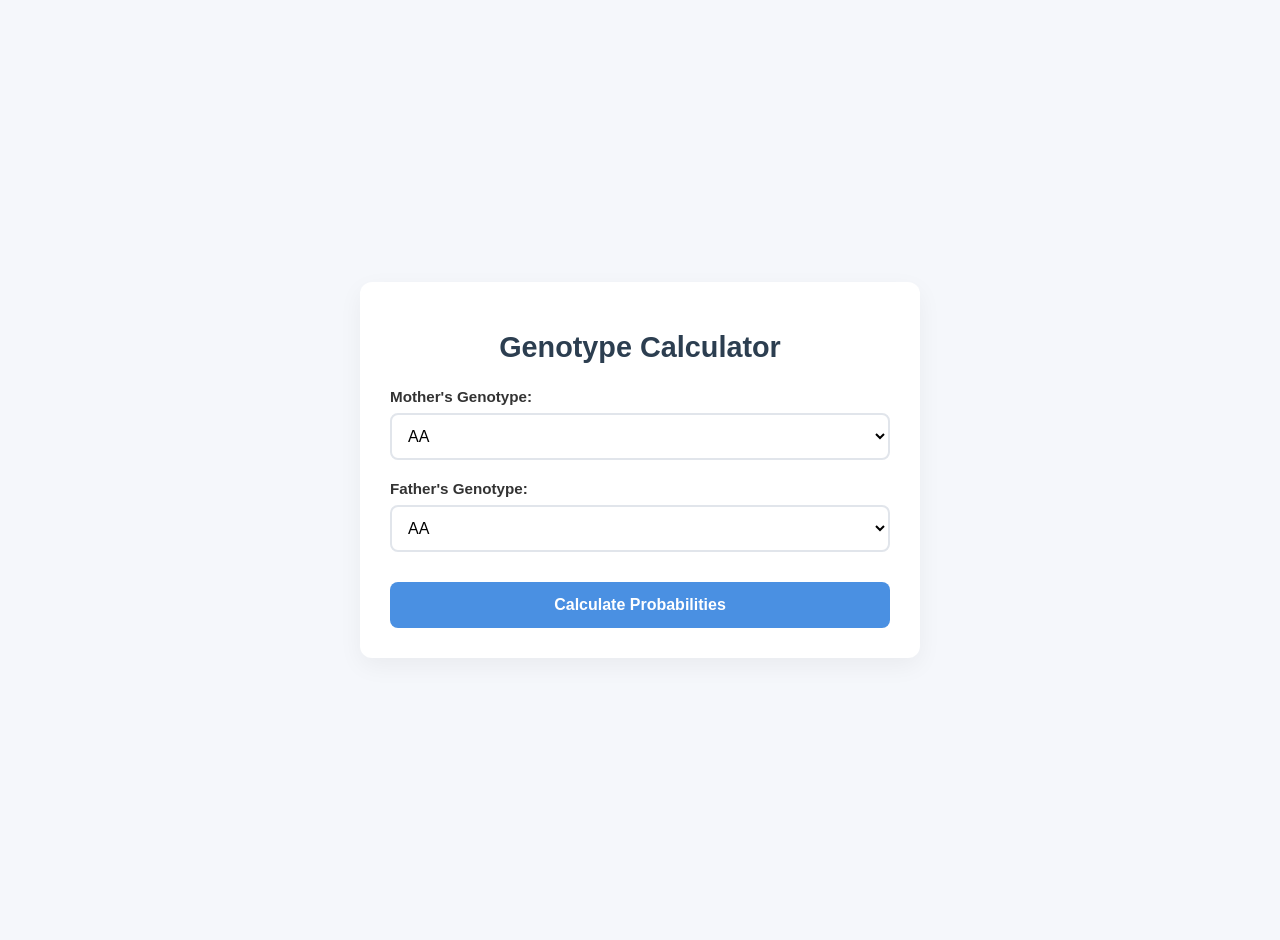
<file: assignment/Chigoziem-Otiti/genotype-cal/index.html>
<!DOCTYPE html>
<html lang="en">

<head>
    <meta charset="UTF-8">
    <meta name="viewport" content="width=device-width, initial-scale=1.0">
    <title>Genotype Calculator</title>
    <!-- Link to external CSS -->
    <link rel="stylesheet" href="style.css">
</head>

<body>

    <div class="container">
        <h1>Genotype Calculator</h1>

        <div class="input-group">
            <label for="mother">Mother's Genotype:</label>
            <select id="mother">
                <option value="AA">AA</option>
                <option value="AS">AS</option>
                <option value="AC">AC</option>
                <option value="SS">SS</option>
                <option value="SC">SC</option>
                <option value="CC">CC</option>
            </select>
        </div>

        <div class="input-group">
            <label for="father">Father's Genotype:</label>
            <select id="father">
                <option value="AA">AA</option>
                <option value="AS">AS</option>
                <option value="AC">AC</option>
                <option value="SS">SS</option>
                <option value="SC">SC</option>
                <option value="CC">CC</option>
            </select>
        </div>

        <button id="calculateBtn">Calculate Probabilities</button>

        <div class="results-box" id="resultsBox">
            <h2>Offspring Outcome Probabilities:</h2>
            <div id="resultsList"></div>
        </div>
    </div>

    <!-- Link to external JavaScript -->
    <script src="script.js"></script>
</body>

</html>
</file>
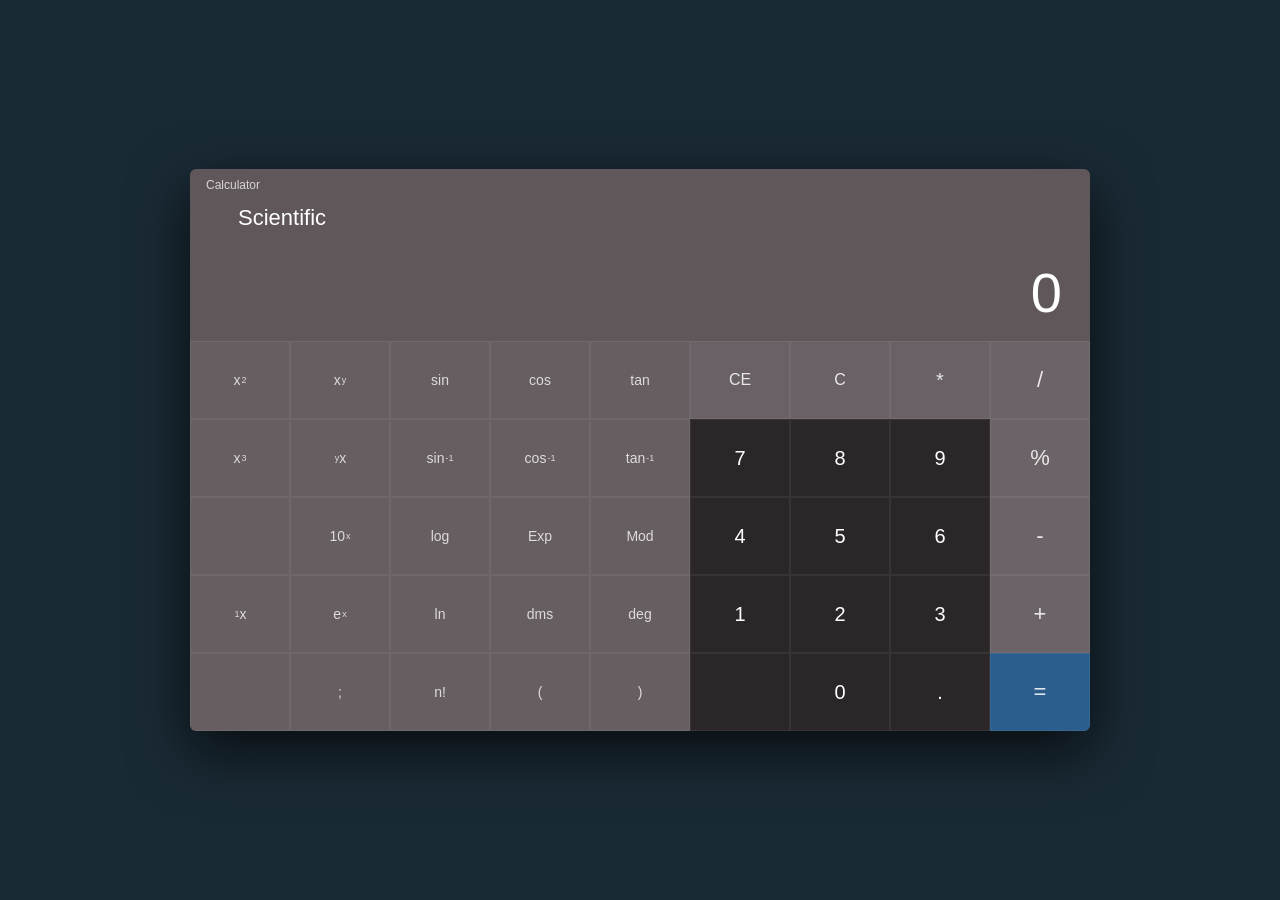
<file: assignment/mercy/calculator_ui/index.html>
<!DOCTYPE html>
<html lang="en">

<head>
  <meta charset="UTF-8" />
  <meta name="viewport" content="width=device-width, initial-scale=1.0" />
  <title>Calculator</title>
  <link rel="stylesheet" href="css/style.css" />
</head>

<body>

  <div class="calculator">


    <div class="title-bar">
      <span class="app-title">Calculator</span>
    </div>


    <div class="header">
      <span class="menu-icon"></span>
      <span class="mode-title">Scientific</span>
    </div>


    <div class="display">
      <span class="display-number">0</span>
    </div>



    <div class="btn-row">
      <button class="btn sci">x<sup>2</sup></button>
      <button class="btn sci">x<sup>y</sup></button>
      <button class="btn sci">sin</button>
      <button class="btn sci">cos</button>
      <button class="btn sci">tan</button>
      <button class="btn op">CE</button>
      <button class="btn op">C</button>
      <button class="btn op del">*</button>
      <button class="btn op oper">/</button>
    </div>


    <div class="btn-row">
      <button class="btn sci">x<sup>3</sup></button>
      <button class="btn sci"><sup>y</sup>x</button>
      <button class="btn sci">sin<sup>-1</sup></button>
      <button class="btn sci">cos<sup>-1</sup></button>
      <button class="btn sci">tan<sup>-1</sup></button>
      <button class="btn num">7</button>
      <button class="btn num">8</button>
      <button class="btn num">9</button>
      <button class="btn op oper">%</button>
    </div>


    <div class="btn-row">
      <button class="btn sci"></button>
      <button class="btn sci">10<sup>x</sup></button>
      <button class="btn sci">log</button>
      <button class="btn sci">Exp</button>
      <button class="btn sci">Mod</button>
      <button class="btn num">4</button>
      <button class="btn num">5</button>
      <button class="btn num">6</button>
      <button class="btn op oper">-</button>
    </div>


    <div class="btn-row">
      <button class="btn sci"><sup>1</sup>x</button>
      <button class="btn sci">e<sup>x</sup></button>
      <button class="btn sci">ln</button>
      <button class="btn sci">dms</button>
      <button class="btn sci">deg</button>
      <button class="btn num">1</button>
      <button class="btn num">2</button>
      <button class="btn num">3</button>
      <button class="btn op oper">+</button>
    </div>


    <div class="btn-row">
      <button class="btn sci"></button>
      <button class="btn sci">;</button>
      <button class="btn sci">n!</button>
      <button class="btn sci">(</button>
      <button class="btn sci">)</button>
      <button class="btn num"></button>
      <button class="btn num">0</button>
      <button class="btn num">.</button>
      <button class="btn op equals">=</button>
    </div>

  </div>


  </div>


</body>

</html>
</file>
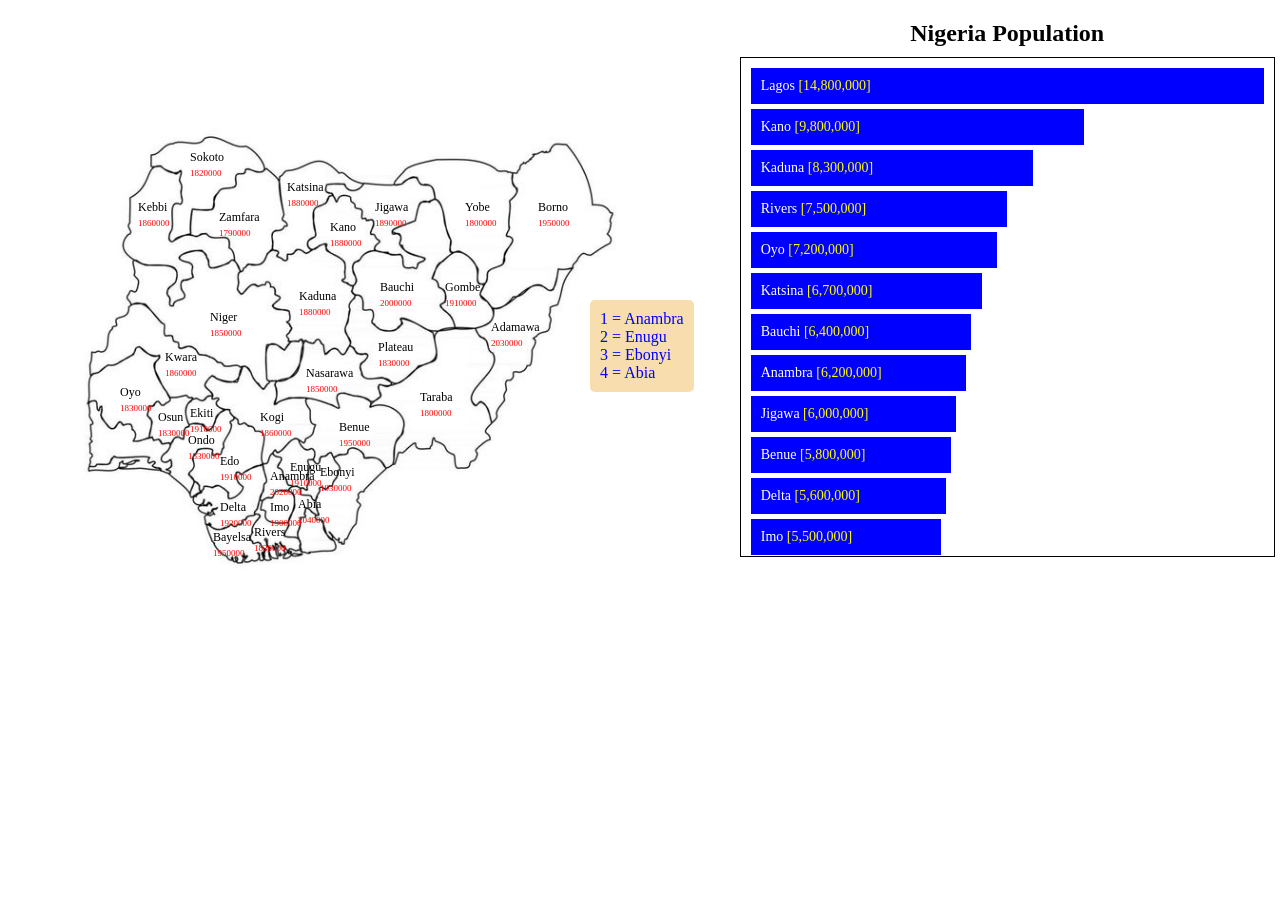
<file: assignment/Treasure-Audu/StateTour2/index.html>
<!DOCTYPE html>
<html lang="en">

<head>
    <meta charset="UTF-8">
    <meta name="viewport" content="width=device-width, initial-scale=1.0">
    <title>Document</title>
    <link rel="stylesheet" href="./css/style.css">
</head>

<body>
    <div id="container">
        <div id="map" class="inline">


            <div id="xtra-info">
                1 = Anambra <br>
                2 = Enugu <br>
                3 = Ebonyi <br>
                4 = Abia
            </div>
        </div>

        <div id="charts" class="inline">
            <H1 style="text-align: center; margin-bottom: 10px;">Nigeria Population</H1>
            <div id="box">

                <div class=" bar" style="width: 100%;">Lagos <span>[14,800,000]</span></div>
                <div class=" bar" style="width: 65%;">Kano <span>[9,800,000]</span></div>
                <div class=" bar" style="width: 55%;">Kaduna <span>[8,300,000]</span></div>
                <div class=" bar" style="width: 50%;">Rivers <span>[7,500,000]</span></div>
                <div class=" bar" style="width: 48%;">Oyo <span>[7,200,000]</span></div>
                <div class=" bar" style="width: 45%;">Katsina <span>[6,700,000]</span></div>
                <div class=" bar" style="width: 43%;">Bauchi <span>[6,400,000]</span></div>
                <div class=" bar" style="width: 42%;">Anambra <span>[6,200,000]</span></div>
                <div class=" bar" style="width: 40%;">Jigawa <span>[6,000,000]</span></div>
                <div class=" bar" style="width: 39%;">Benue <span>[5,800,000]</span></div>
                <div class=" bar" style="width: 38%;">Delta <span>[5,600,000]</span></div>
                <div class=" bar" style="width: 37%;">Imo <span>[5,500,000]</span></div>
                <div class=" bar" style="width: 36%;">Borno <span>[5,400,000]</span></div>
                <div class=" bar" style="width: 35%;">Niger <span>[5,200,000]</span></div>
                <div class=" bar" style="width: 34%;">Sokoto <span>[5,000,000]</span></div>
                <div class=" bar" style="width: 33%;">Edo <span>[4,900,000]</span></div>
                <div class=" bar" style="width: 32%;">Akwa Ibom <span>[4,800,000]</span></div>
                <div class=" bar" style="width: 31%; position: sticky; top: 0;">Osun <span>[4,600,000]</span></div>
                <div class=" bar" style="width: 30%; position: sticky; top: 0;">Ondo <span>[4,500,000]</span></div>
                <div class=" bar" style="width: 29%;">Plateau <span>[4,300,000]</span></div>
                <div class=" bar" style="width: 28%;">Cross River <span>[4,200,000]</span></div>
                <div class=" bar" style="width: 27%;">Kogi <span>[4,000,000]</span></div>
                <div class=" bar" style="width: 26%;">Adamawa <span>[3,900,000]</span></div>
                <div class=" bar" style="width: 25%;">Taraba <span>[3,700,000]</span></div>
                <div class=" bar" style="width: 24%;">Ebonyi <span>[3,600,000]</span></div>
                <div class=" bar" style="width: 23%;">Ekiti <span>[3,400,000]</span></div>
                <div class=" bar" style="width: 22%;">Nasarawa <span>[3,300,000]</span></div>
                <div class=" bar" style="width: 21%;">Gombe <span>[3,100,000]</span></div>
                <div class=" bar" style="width: 20%;">Kebbi <span>[3,000,000]</span></div>
                <div class=" bar" style="width: 19%;">Zamfara <span>[2,800,000]</span></div>
                <div class=" bar" style="width: 18%;">Abia <span>[2,700,000]</span></div>
                <div class=" bar" style="width: 17%;">Enugu <span>[2,500,000]</span></div>
                <div class=" bar" style="width: 16%;">Yobe <span>[2,400,000]</span></div>
                <div class=" bar" style="width: 15%;">Kwara <span>[2,200,000]</span></div>
                <div class=" bar" style="width: 14%;">FCT <span>[2,100,000]</span></div>
                <div class=" bar" style="width: 13%;">Bayelsa <span>[2,000,000]</span></div>

            </div>
        </div>

    </div>
    <script type="module" src="./script.js"></script>
</body>

</html>
</file>
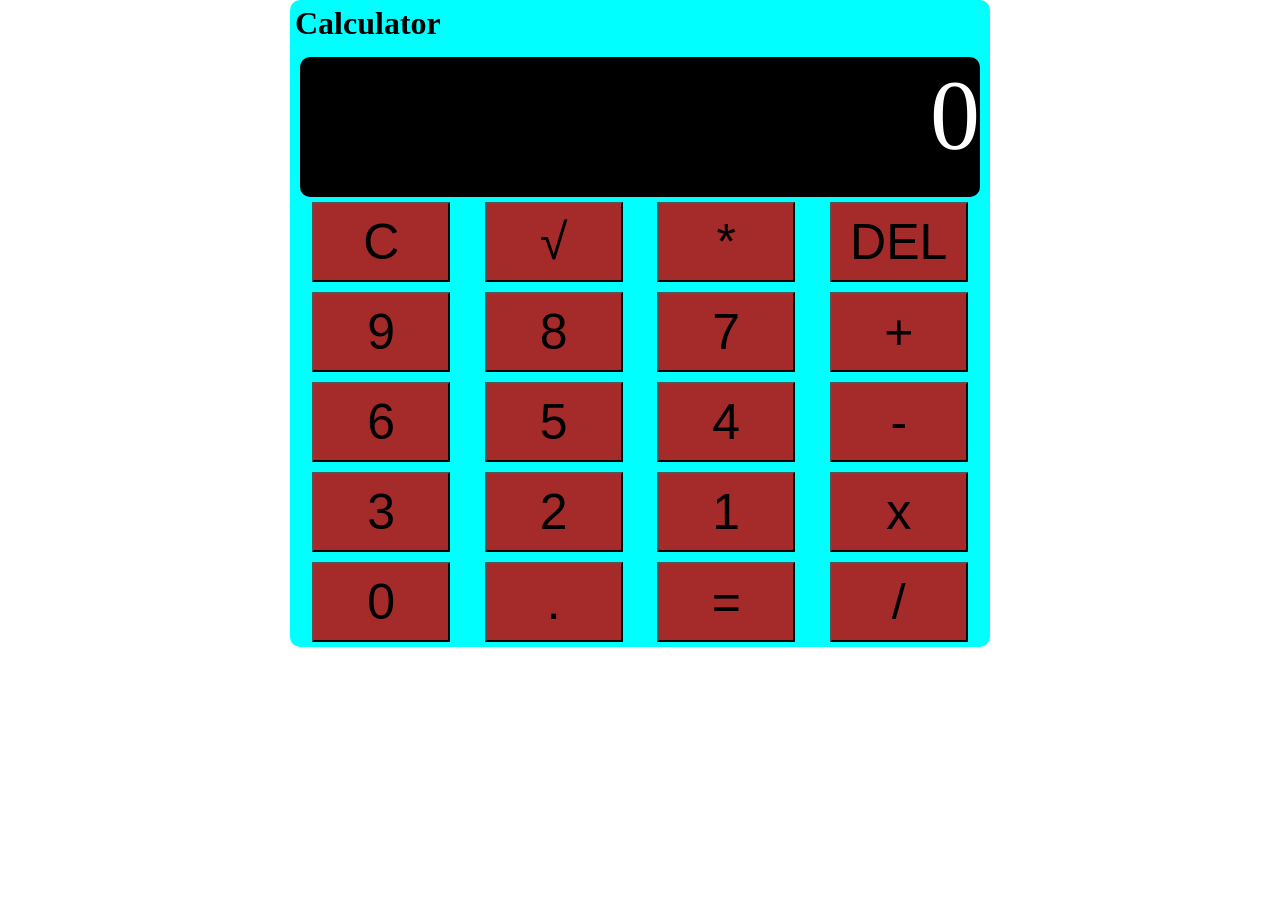
<file: assignment/Uwaje Onyeka/Calculator/index.html>
<!DOCTYPE html>
<html lang="en">

<head>
    <meta charset="UTF-8">
    <meta name="viewport" content="width=device-width, initial-scale=1.0">
    <title>Calculator</title>
    <link rel="stylesheet" href="style.css">
</head>

<body>
    <div class="container">
        <div class="calculator">
            <h1>Calculator</h1>
            <div class="fline">
                <div id="result">
                    <p>0</p>
                </div>
            </div>
            <div class="s-line">
                <div class="lines">
                    <button class="box">C</button>
                    <button class="box">√</button>
                    <button class="box">*</button>
                    <button class="box">DEL</button>
                </div>
                <div class="lines">
                    <button class="box">9</button>
                    <button class="box">8</button>
                    <button class="box">7</button>
                    <button class="box">+</button>
                </div>
                <div class="lines">
                    <button class="box">6</button>
                    <button class="box">5</button>
                    <button class="box">4</button>
                    <button class="box">-</button>
                </div>
                <div class="lines">
                    <button class="box">3</button>
                    <button class="box">2</button>
                    <button class="box">1</button>
                    <button class="box">x</button>
                </div>
                <div class="lines">
                    <button class="box">0</button>
                    <button class="box">.</button>
                    <button class="box">=</button>
                    <button class="box">/</button>
                </div>
            </div>
        </div>
    </div>
</body>

</html>
</file>
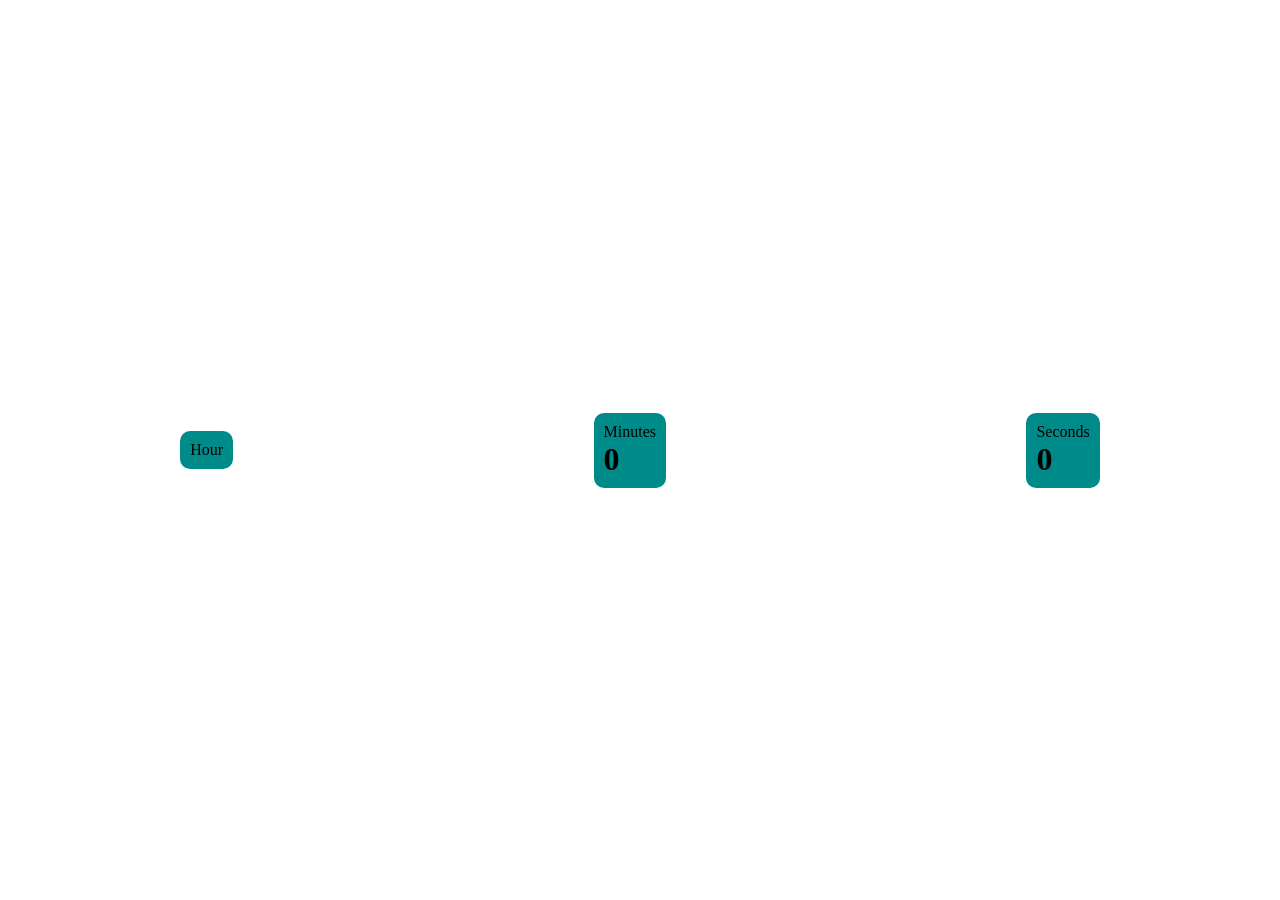
<file: assignment/Uwaje Onyeka/countdown/index.html>
<!DOCTYPE html>
<html lang="en">

<head>
    <meta charset="UTF-8">
    <meta name="viewport" content="width=device-width, initial-scale=1.0">
    <title>countdown</title>
    <link rel="stylesheet" href="style.css">
</head>

<body>
    <div class="container">
        <div class="box">
            <p>Hour</p>
            <h1 id="hour"></h1>
        </div>
        <div class="box">
            <p>Minutes</p>
            <h1 id="minutes">0</h1>
        </div>
        <div class="box">
            <p>Seconds</p>
            <h1 id="seconds">0</h1>
        </div>
    </div>

    <script>
        const timeTag = document.getElementById("seconds")
        const timeMinute = document.getElementById("minutes")
        const timeHour = document.getElementById("hour")
        let secondsTime = 0;
        let secondMinute = 0;
        let secondHour = 0
        function changeSecondsTime() {
            if (secondsTime >= 59) {
                secondsTime = 0;
                secondMinute++
            }
            else {
                secondsTime++;
            }
            if (secondMinute >= 59) {
                secondMinute = 0;
                secondHour++
            }
            if (secondHour >= 23) {
                secondHour = 0
            }

            timeTag.textContent = secondsTime;
            timeMinute.textContent = secondMinute;
            timeHour.textContent = secondHour
        }

        setInterval(changeSecondsTime, 1000)
    </script>
</body>

</html>
</file>
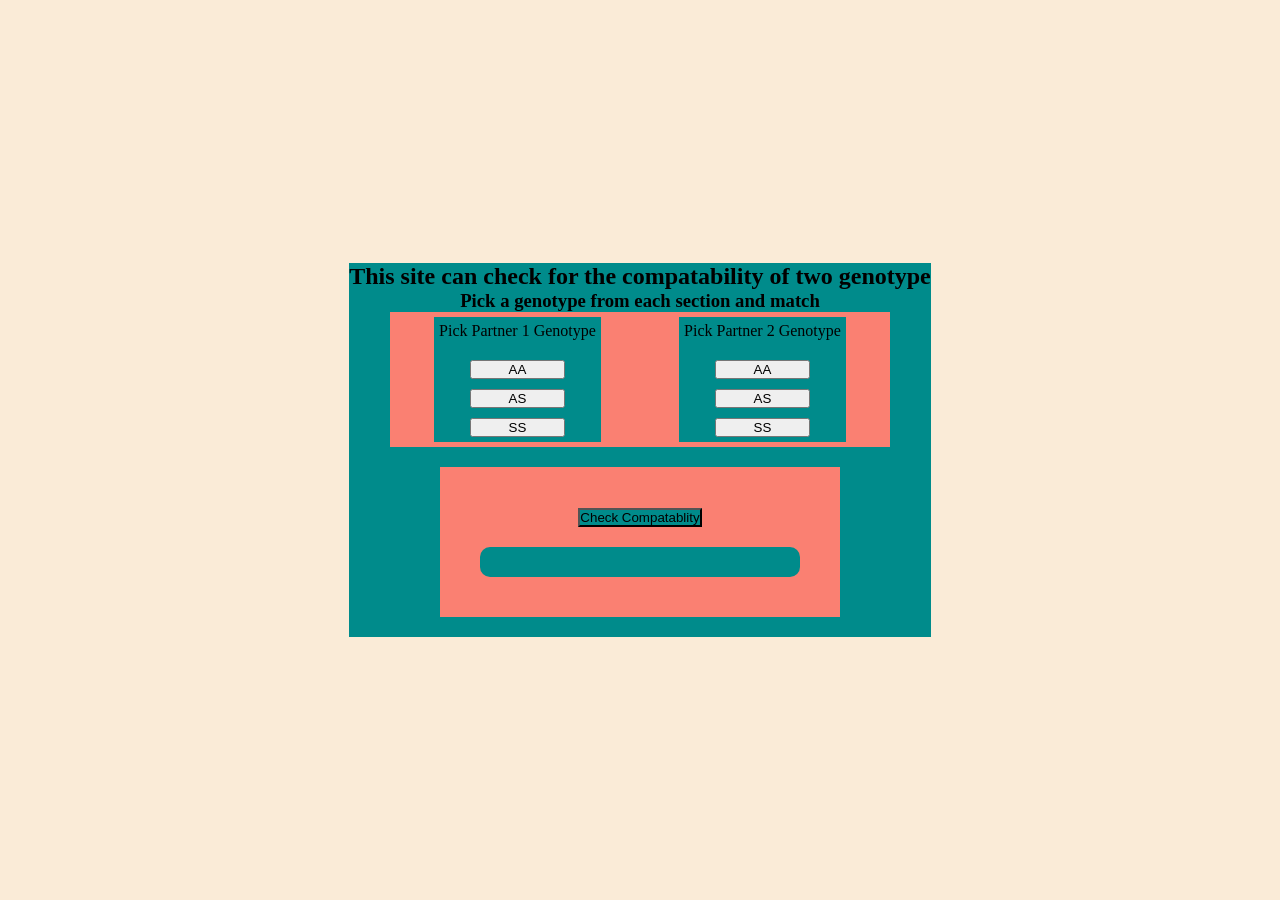
<file: assignment/Uwaje Onyeka/Genotype/index.html>
<!DOCTYPE html>
<html lang="en">

<head>
    <meta charset="UTF-8">
    <meta name="viewport" content="width=device-width, initial-scale=1.0">
    <title>Genotype Detector</title>
    <link rel="stylesheet" href="./style.css">
</head>

<body>
    <div class="container">
        <div class="calculator">
            <h2>This site can check for the compatability of two genotype</h2>
            <h3>Pick a genotype from each section and match</h3>
            <div class="calc">
                <div class="box">
                    <p>Pick Partner 1 Genotype</p>
                    <h4 id="firstText"></h4>
                    <button onclick="aaCheckOne()">AA</button>
                    <button onclick="asCheckOne()">AS</button>
                    <button onclick="ssCheckOne()">SS</button>


                </div>
                <div class="box">
                    <p>Pick Partner 2 Genotype</p>
                    <h4 id="secondText"></h4>
                    <button onclick="aaCheckTwo()">AA</button>
                    <button onclick="asCheckTwo()">AS</button>
                    <button onclick="ssCheckTwo()">SS</button>

                </div>
            </div>
            <div class="compatability">
                <button onclick="checkTest()">Check Compatablity</button>
                <h4 id="compatabilityTest"></h4>
            </div>
        </div>
    </div>
    <script>
        let firstAnswer = null;
        let secondAnswer = null;
        function aaCheckOne() {
            firstAnswer = "AA"
            document.getElementById("firstText").textContent = "AA";
        }
        function asCheckOne() {
            firstAnswer = "AS"
            document.getElementById("firstText").textContent = "AS";
        }
        function ssCheckOne() {
            firstAnswer = "SS"
            document.getElementById("firstText").textContent = "SS";
        }
        function aaCheckTwo() {
            secondAnswer = "AA"
            document.getElementById("secondText").textContent = "AA";
        }
        function asCheckTwo() {
            secondAnswer = "AS"
            document.getElementById("secondText").textContent = "AS";
        }
        function ssCheckTwo() {
            secondAnswer = "SS"
            document.getElementById("secondText").textContent = "SS";
        }
        function checkTest() {
            const compatabilityCheck = document.getElementById("compatabilityTest")
            const checkTest = compatabilityCheck.value;
            if ((firstAnswer.includes("S")) && (secondAnswer.includes("S"))) {
                document.getElementById("compatabilityTest").textContent = "The two partners are not compatable";
            } else {
                document.getElementById("compatabilityTest").textContent = "The two partners are compatable";
            }
        }

    </script>
</body>

</html>
</file>
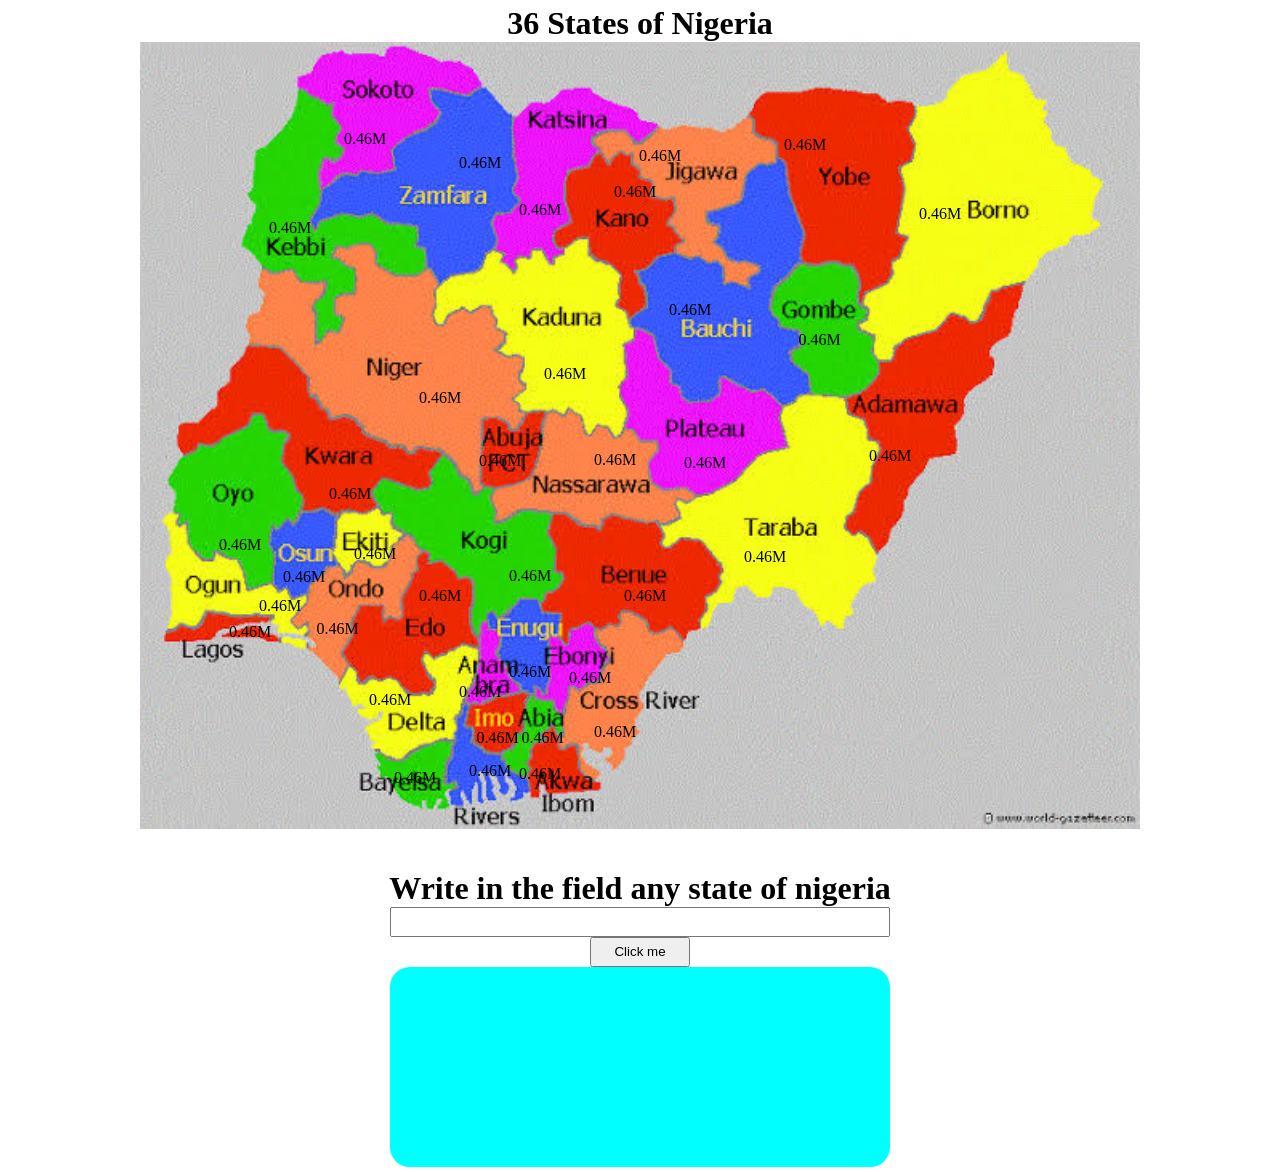
<file: assignment/Uwaje Onyeka/Map/index.html>
<!DOCTYPE html>
<html lang="en">

<head>
    <title>Nigeria</title>
    <link rel="stylesheet" href="./style.css">
</head>

<body>
    <div class="container">
        <h1 id="txt" class="absolute">36 States of Nigeria</h1>

        <img src="../all pic/nigeria map.jpeg" alt="not found" id="nigimg" />
        <p id="abiaPop" class="brightColor">abia</p>
        <p id="adamawaPop" class="brightColor">Adamawa</p>
        <p id="akwaIbomPop" class="brightColor">AkwaIbom</p>
        <p id="anambraPop" class="brightColor">Anambra</p>
        <p id="bauchiPop" class="brightColor">Bauchi</p>
        <p id="bayelsaPop" class="brightColor">Bayelsa</p>
        <p id="benuePop" class="brightColor">Benue</p>
        <p id="bornoPop" class="brightColor">Borno</p>
        <p id="crossRiverPop" class="brightColor">Cross River</p>
        <p id="deltaPop" class="brightColor">Delta</p>
        <p id="ebonyiPop" class="brightColor">Ebonyi</p>
        <p id="edoPop" class="brightColor">Edo</p>
        <p id="ekitiPop" class="brightColor">Ekiti</p>
        <p id="enuguPop" class="brightColor">Enugu</p>
        <p id="gombePop" class="brightColor">Gombe</p>
        <p id="imoPop" class="brightColor">Imo</p>
        <p id="jigawaPop" class="brightColor">Jigawa</p>
        <p id="kadunaPop" class="brightColor">Kaduna</p>
        <p id="kanoPop" class="brightColor">Kano</p>
        <p id="katsinaPop" class="brightColor">Katsina</p>
        <p id="kebbiPop" class="brightColor">Kebbi</p>
        <p id="kogiPop" class="brightColor">Kogi</p>
        <p id="kwaraPop" class="brightColor">Kwara</p>
        <p id="lagosPop" class="brightColor">Lagos</p>
        <p id="nasarawaPop" class="brightColor">Nasarawa</p>
        <p id="nigerPop" class="brightColor">Niger</p>
        <p id="ogunPop" class="brightColor">Ogun</p>
        <p id="ondoPop" class="brightColor">Ondo</p>
        <p id="osunPop" class="brightColor">Osun</p>
        <p id="oyoPop" class="brightColor">Oyo</p>
        <p id="plateauPop" class="brightColor">Plateau</p>
        <p id="riversPop" class="brightColor">Rivers</p>
        <p id="sokotoPop" class="brightColor">Sokoto</p>
        <p id="tarabaPop" class="brightColor">Taraba</p>
        <p id="yobePop" class="brightColor">Yobe</p>
        <p id="zamfaraPop" class="brightColor">Zamfara</p>
        <p id="fctPop" class="brightColor">FCT</p>
        <h1 id="writeField">Write in the field any state of nigeria</h1>
        <input type="text" id="textField" class="field">
        <button onclick="displayState()" class="field">Click me</button>
        <div id="resultField"></div>



        <script>

            let arrayState = [{
                State_Name: "Abia",
                capital: "Umuahia",
                Mineral_Resources: "Limestone, Kaolin, gypsum, galena, bentonite clay, gold, lead, zinc, crude oil, natural gas",
                Governor_Name: "Alexander Chioma Otti",
                Population: 4841943,
                Landmass: "6,320 km²",
                Geopolitical_Zone: "South East",
                LGA: 17,
                Slogan: "God's Own State"


            }, {
                State_Name: "Adamawa",
                capital: "Yola",
                Mineral_Resources: "gypsum, bentonite, kaolin, magnetite, iron, limestone",
                Governor_Name: "Ahmadu Umaru Fintiri",
                Population: 5236948,
                Landmass: "36,917 km²",
                Geopolitical_Zone: "North East",
                LGA: 21,
                Slogan: "Land of Beauty"


            }, {
                State_Name: "Akwa Ibom",
                capital: "Uyo",
                Mineral_Resources: "Crude Oil, Natural Gas, limestone",
                Governor_Name: "Umo Bassey Eno",
                Population: 5780581,
                Landmass: "7,081 km²",
                Geopolitical_Zone: "South South",
                LGA: 31,
                Slogan: "Land of Promise"


            }, {
                State_Name: "Anambra",
                capital: "Awka",
                Mineral_Resources: "Crude Oil, Natural Gas, Iron Ore,gypsum,limestone",
                Governor_Name: "Charles Chukwuma Soludo",
                Population: 7299910,
                Landmass: "4,844 km²",
                Geopolitical_Zone: "South East",
                LGA: 21,
                Slogan: "Light of the Nation"


            }, {
                State_Name: "Bauchi",
                capital: "Bauchi",
                Mineral_Resources: "Gold, coal, gypsum, kaolin",
                Governor_Name: "Bala Abdulkadir Mohammed",
                Population: 7540663,
                Landmass: "45,893 km²",
                Geopolitical_Zone: "North East",
                LGA: 20,
                Slogan: "Pearl of Tourism"
            }, {
                State_Name: "Bayelsa",
                capital: "Yenogoa",
                Mineral_Resources: " Crude Oil, Natural Gas, Coal, Silica Sand",
                Governor_Name: "Douye Diri",
                Population: 2394725,
                Landmass: "10,773 km²",
                Geopolitical_Zone: "South South",
                LGA: 8,
                Slogan: "Glory of All Lands"


            }, {
                State_Name: "Benue",
                capital: "Markudi",
                Mineral_Resources: "limestone, coal, gypsum, zinc",
                Governor_Name: "Hyacinth Iormem Alia",
                Population: 6687706,
                Landmass: "34,059 km²",
                Geopolitical_Zone: "North Cental",
                LGA: 23,
                Slogan: "Food Basket of the Nation"


            }, {
                State_Name: "Borno",
                capital: "Maiduguri",
                Mineral_Resources: "Clay,Iron Ore, Uranium, Silica Sand",
                Governor_Name: "Babagana Umara Zulum",
                Population: 6651590,
                Landmass: "70,898 km²",
                Geopolitical_Zone: "North East",
                LGA: 27,
                Slogan: "Home of Peace"


            }, {
                State_Name: "Cross River",
                capital: "Calabar",
                Mineral_Resources: "Natural Gas, limestone, Iron Ore, Gold, Coal",
                Governor_Name: "Bassey Edet Otu",
                Population: 4175020,
                Landmass: "22,050 km²",
                Geopolitical_Zone: "South South",
                LGA: 18,
                Slogan: "The People's Paradise"


            }, {
                State_Name: "Delta",
                capital: "Asaba",
                Mineral_Resources: "Natural Gas, Crude Oil, gypsum, Silica, Lignite",
                Governor_Name: "Sheriff Francis Orohwedor Oborevwori",
                Population: 6107543,
                Landmass: "17,698 km²",
                Geopolitical_Zone: "South South",
                LGA: 25,
                Slogan: "The Big Heart"


            }, {
                State_Name: "Ebonyi",
                capital: "Abakakili",
                Mineral_Resources: "Salt, Limestone, Granite",
                Governor_Name: "Francis Ogbonna Erishi Nwifuru",
                Population: 4007155,
                Landmass: "5,670 km²",
                Geopolitical_Zone: "South East",
                LGA: 13,
                Slogan: "Salt of the Nation"


            }, {
                State_Name: "Edo",
                capital: "Benin",
                Mineral_Resources: "Limestone, Marble, Gold, Bitumen",
                Governor_Name: "Monday Okpebholo",
                Population: 5527810,
                Landmass: "19,559 km²",
                Geopolitical_Zone: "South South",
                LGA: 18,
                Slogan: "Heartbeat of the Nation"


            }, {
                State_Name: "Ekiti",
                capital: "Ado Ekiti",
                Mineral_Resources: "Kaolin, Granite, Columbite, Bauxite",
                Governor_Name: "Abiodun Abayomi Oyebanji",
                Population: 3398177,
                Landmass: "3,536 km²",
                Geopolitical_Zone: "South West",
                LGA: 16,
                Slogan: "Land of Honour and Integrity"


            }, {
                State_Name: "Enugu",
                capital: "Enugu",
                Mineral_Resources: "Coal, Limestone, Iron Ore, Natural Gas",
                Governor_Name: "Dr Peter Mbah",
                Population: 5396098,
                Landmass: "7,161 km²",
                Geopolitical_Zone: "South East",
                LGA: 17,
                Slogan: "Coal City State"


            }, {
                State_Name: "Gombe",
                capital: "Gombe",
                Mineral_Resources: "Limestones, coal, gypsum,kaolin",
                Governor_Name: "Muhammad Inuwa Yahaya",
                Population: 4623462,
                Landmass: "18,768km²",
                Geopolitical_Zone: "North East",
                LGA: 17,
                Slogan: "Jewel in the Savannah"


            }, {
                State_Name: "Imo",
                capital: "Owerri",
                Mineral_Resources: "limestone, phosphate, gypsum",
                Governor_Name: "Hope Odidika Uzodimma",
                Population: 6067722,
                Landmass: "5,530 km²",
                Geopolitical_Zone: "South East",
                LGA: 27,
                Slogan: "Eastern Heartland"


            }, {
                State_Name: "Jigawa",
                capital: "Dutse",
                Mineral_Resources: "granite, kaolin, iron ore, tin",
                Governor_Name: "Umar Namadi",
                Population: 6979080,
                Landmass: "23,154 km²",
                Geopolitical_Zone: "North West",
                LGA: 27,
                Slogan: "The New World"


            }, {
                State_Name: "Kaduna",
                capital: "Kaduna",
                Mineral_Resources: "gold, nickel, columbite,kaolin",
                Governor_Name: "Uba Sani",
                Population: 8324285,
                Landmass: "6,320 km²",
                Geopolitical_Zone: "North West",
                LGA: 23,
                Slogan: "Centre of Learning"


            }, {
                State_Name: "Kano",
                capital: "Kano",
                Mineral_Resources: "caserite, copper, columbite",
                Governor_Name: "Abba Kabir Yusuf",
                Population: 16253549,
                Landmass: "20,131 km²",
                Geopolitical_Zone: "North West",
                LGA: 44,
                Slogan: "Centre of Commerce"


            }, {
                State_Name: "Katsina",
                capital: "Katsina",
                Mineral_Resources: "kaolin, gold, asbestos, silica sand",
                Governor_Name: "Dikko Umar Radda",
                Population: 9300382,
                Landmass: "24,192 km²",
                Geopolitical_Zone: "North West",
                LGA: 34,
                Slogan: "Home of Hospitality"


            }, {
                State_Name: "Kebbi",
                capital: "Birnin kebbi",
                Mineral_Resources: "gold, lithium, limestone, manganese",
                Governor_Name: "Mohammed Nasir Idris",
                Population: 6001610,
                Landmass: " 36,800 km²",
                Geopolitical_Zone: "North West",
                LGA: 21,
                Slogan: " Land of Equity"


            }, {
                State_Name: "Kogi",
                capital: "Lokoja",
                Mineral_Resources: "Iron Ore, limestone, coal, gold",
                Governor_Name: "Ahmed Usman Ododo",
                Population: 5053734,
                Landmass: "29,833 km²",
                Geopolitical_Zone: "North Central",
                LGA: 21,
                Slogan: "The Confluence State"


            }, {
                State_Name: "Kwara",
                capital: "Ilorin",
                Mineral_Resources: "gold, marble, columbite, limestone",
                Governor_Name: "AbdulRahman AbdulRazaq",
                Population: 4841943,
                Landmass: "6,320 km²",
                Geopolitical_Zone: "North Central",
                LGA: 16,
                Slogan: "State of Harmony"


            }, {
                State_Name: "Lagos",
                capital: "Ikeja",
                Mineral_Resources: "Bitumen, clay, crude oil",
                Governor_Name: "Babajide Olusola Sanwo-Olu",
                Population: 15772884,
                Landmass: "3,577 km²",
                Geopolitical_Zone: "South West",
                LGA: 20,
                Slogan: "Centre of Excellence"


            }, {
                State_Name: "Nasarawa",
                capital: "Lafia",
                Mineral_Resources: "lithium, gold, tin,columbite",
                Governor_Name: "Abdullahi Audu Sule",
                Population: 3632239,
                Landmass: "27,117 km²",
                Geopolitical_Zone: "North Central",
                LGA: 13,
                Slogan: "Home of Solid Minerals"


            }, {
                State_Name: "Niger",
                capital: "Minna",
                Mineral_Resources: "Uranium, Gold, coal,iron Ore",
                Governor_Name: ">Mohammed Umar Bago",
                Population: 6720617,
                Landmass: "76,363 km²",
                Geopolitical_Zone: "North Central",
                LGA: 25,
                Slogan: "The Power State"


            }, {
                State_Name: "Ogun",
                capital: "Abeokuta",
                Mineral_Resources: " phosphate,granite, limestone, bitumen",
                Governor_Name: "Adedapo Oluseun Abiodun",
                Population: 6445275,
                Landmass: "16,762 km²",
                Geopolitical_Zone: "South West",
                LGA: 20,
                Slogan: "Gateway state"


            }, {
                State_Name: "Ondo",
                capital: "Akure",
                Mineral_Resources: "Crude Oil, Natural Gas, bitumen, limestone",
                Governor_Name: "Lucky Orimisan Aiyedatiwa",
                Population: 5469707,
                Landmass: "15,500 km²",
                Geopolitical_Zone: "South West",
                LGA: 18,
                Slogan: "Sunshine State"


            }, {
                State_Name: "Osun",
                capital: "Osogbo",
                Mineral_Resources: "Gold, Talc, Granite,Casserite",
                Governor_Name: "Ademola Nurudeen Jackson Adeleke",
                Population: 4237396,
                Landmass: "14,875 km²",
                Geopolitical_Zone: "South West",
                LGA: 30,
                Slogan: " State of the Living Spring"


            }, {
                State_Name: "Oyo",
                capital: "Ibadan",
                Mineral_Resources: "Marble, Gold, Cassiterite, kaolin",
                Governor_Name: "Oluseyi Abiodun Makinde",
                Population: 7512855,
                Landmass: "28,454 km²",
                Geopolitical_Zone: "South West",
                LGA: 33,
                Slogan: "Pace-Setter State"


            }, {
                State_Name: "Plateau",
                capital: "Jos",
                Mineral_Resources: " Tin, Coal, Columbite, Marble",
                Governor_Name: "Caleb Manasseh Mutfwang",
                Population: 5400974,
                Landmass: "30,913 km²",
                Geopolitical_Zone: "North Central",
                LGA: 17,
                Slogan: "Home of Peace and Tourism"


            }, {
                State_Name: "Rivers",
                capital: "Port Harcourt",
                Mineral_Resources: "Crude oil, Natural Gas, silica, Clay",
                Governor_Name: "Siminalayi Fubara",
                Population: 7234973,
                Landmass: "11,017 km²",
                Geopolitical_Zone: "South South",
                LGA: 23,
                Slogan: " Treasure Base of the Nation"


            }, {
                State_Name: "Sokoto",
                capital: "Sokoto",
                Mineral_Resources: "Limestone, phosphate, gypsum, kaolin",
                Governor_Name: "Ahmad Aliyu Sokoto",
                Population: 6163187,
                Landmass: "25,973 km²",
                Geopolitical_Zone: "North West",
                LGA: 23,
                Slogan: "Seat of the Caliphate"


            }, {
                State_Name: "Taraba",
                capital: "Jalingo",
                Mineral_Resources: "",
                Governor_Name: "Agbu Kefas",
                Population: 5400974,
                Landmass: "30,913 km²",
                Geopolitical_Zone: "North East",
                LGA: 17,
                Slogan: "Nature's Gift to the Nation"


            }, {
                State_Name: "Yobe",
                capital: "Damaturu",
                Mineral_Resources: "gypsum, limestone, kaolin, silica sand",
                Governor_Name: "Mai Mala Buni",
                Population: 4350401,
                Landmass: "45,502 km²",
                Geopolitical_Zone: "North East",
                LGA: 17,
                Slogan: "Pride of the Sahel"


            }, {
                State_Name: "Zamfara",
                capital: "Dutse",
                Mineral_Resources: "gold, lithium, iron ore, lead, zinc",
                Governor_Name: "Dauda Lawal",
                Population: 5517793,
                Landmass: "39,762km²",
                Geopolitical_Zone: "North West",
                LGA: 14,
                Slogan: "Farming is Our Pride"


            }, {
                State_Name: "FCT",
                capital: "Abuja",
                Mineral_Resources: "casserite, clay, gold,marble",
                Governor_Name: "Ezenwo Nyesom Wike",
                Population: 4892443,
                Landmass: " 7,315 km²",
                Geopolitical_Zone: "North Central",
                LGA: 6,
                Slogan: "Centre of Unity"


            }]
            function displayState() {
                let input = document.getElementById("textField");
                let inputFirst = input.value.toLowerCase();
                let matchedState = null;
                for (let x = 0; x < arrayState.length; x++) {
                    if (inputFirst === arrayState[x].State_Name.toLowerCase()) {
                        matchedState = arrayState[x];

                    }
                }
                if (matchedState) {
                    document.getElementById("resultField").innerHTML =
                        "<p> State Name: " + matchedState.State_Name + "</p>"
                        + "<p> Capital: " + matchedState.capital + "</p>"
                        + "<p> Mineral Resources: " + matchedState.Mineral_Resources + "</p>"
                        + "<p> Governor Name: " + matchedState.Governor_Name + "</p>"
                        + "<p> Population: " + matchedState.Population + "</p>"
                        + "<p> Landmass: " + matchedState.Landmass + "</p>"
                        + "<p> GeopoliticalZone: " + matchedState.Geopolitical_Zone + "</p>"
                        + "<p>LGA: " + matchedState.LGA + "</p>"
                        + "<p>Slogan: " + matchedState.Slogan + "</p>";
                }
                else {
                    document.getElementById("resultField").innerHTML =
                        "<p>" + "State is not found" + "</p>";
                }
            }
            let stateCount0 = 0.1;
            let stateCount1 = 0.1;
            let stateCount2 = 0.1;
            let stateCount3 = 0.1;
            let stateCount4 = 0.1;
            let stateCount5 = 0.1;
            let stateCount6 = 0.1;
            let stateCount7 = 0.1;
            let stateCount8 = 0.1;
            let stateCount9 = 0.1;
            let stateCount10 = 0.1;
            let stateCount11 = 0.1;
            let stateCount12 = 0.1;
            let stateCount13 = 0.1;
            let stateCount14 = 0.1;
            let stateCount15 = 0.1;
            let stateCount16 = 0.1;
            let stateCount17 = 0.1;
            let stateCount18 = 0.1;
            let stateCount19 = 0.1;
            let stateCount20 = 0.1;
            let stateCount21 = 0.1;
            let stateCount22 = 0.1;
            let stateCount23 = 0.1;
            let stateCount24 = 0.1;
            let stateCount25 = 0.1;
            let stateCount26 = 0.1;
            let stateCount27 = 0.1;
            let stateCount28 = 0.1;
            let stateCount29 = 0.1;
            let stateCount30 = 0.1;
            let stateCount31 = 0.1;
            let stateCount32 = 0.1;
            let stateCount33 = 0.1;
            let stateCount34 = 0.1;
            let stateCount35 = 0.1;
            let stateCount36 = 0.1;

            function changePopulationSize() {
                if (stateCount0 < arrayState[0].Population / 1000000) {
                    stateCount0 = stateCount0 + 0.01;
                    document.getElementById("abiaPop").textContent = stateCount0.toFixed(2) + "M";
                }
                if (stateCount1 < arrayState[1].Population / 1000000) {
                    stateCount1 = stateCount1 + 0.01;
                    document.getElementById("adamawaPop").textContent = stateCount1.toFixed(2) + "M";
                }
                if (stateCount2 < arrayState[2].Population / 1000000) {
                    stateCount2 = stateCount2 + 0.01;
                    document.getElementById("akwaIbomPop").textContent = stateCount2.toFixed(2) + "M";
                }
                if (stateCount3 < arrayState[3].Population / 1000000) {
                    stateCount3 = stateCount3 + 0.01;
                    document.getElementById("anambraPop").textContent = stateCount3.toFixed(2) + "M";
                }
                if (stateCount4 < arrayState[4].Population / 1000000) {
                    stateCount4 = stateCount4 + 0.01;
                    document.getElementById("bauchiPop").textContent = stateCount4.toFixed(2) + "M";
                }
                if (stateCount5 < arrayState[5].Population / 1000000) {
                    stateCount5 = stateCount5 + 0.01;
                    document.getElementById("bayelsaPop").textContent = stateCount5.toFixed(2) + "M";
                }
                if (stateCount6 < arrayState[6].Population / 1000000) {
                    stateCount6 = stateCount6 + 0.01;
                    document.getElementById("benuePop").textContent = stateCount6.toFixed(2) + "M";
                }
                if (stateCount7 < arrayState[7].Population / 1000000) {
                    stateCount7 = stateCount7 + 0.01;
                    document.getElementById("bornoPop").textContent = stateCount7.toFixed(2) + "M";
                }
                if (stateCount8 < arrayState[8].Population / 1000000) {
                    stateCount8 = stateCount8 + 0.01;
                    document.getElementById("crossRiverPop").textContent = stateCount8.toFixed(2) + "M";
                }
                if (stateCount9 < arrayState[9].Population / 1000000) {
                    stateCount9 = stateCount9 + 0.01;
                    document.getElementById("deltaPop").textContent = stateCount9.toFixed(2) + "M";
                }
                if (stateCount10 < arrayState[10].Population / 1000000) {
                    stateCount10 = stateCount10 + 0.01;
                    document.getElementById("ebonyiPop").textContent = stateCount10.toFixed(2) + "M";
                }
                if (stateCount11 < arrayState[11].Population / 1000000) {
                    stateCount11 = stateCount11 + 0.01;
                    document.getElementById("edoPop").textContent = stateCount11.toFixed(2) + "M";
                }
                if (stateCount12 < arrayState[12].Population / 1000000) {
                    stateCount12 = stateCount12 + 0.01;
                    document.getElementById("ekitiPop").textContent = stateCount12.toFixed(2) + "M";
                }
                if (stateCount13 < arrayState[13].Population / 1000000) {
                    stateCount13 = stateCount13 + 0.01;
                    document.getElementById("enuguPop").textContent = stateCount13.toFixed(2) + "M";
                }
                if (stateCount14 < arrayState[14].Population / 1000000) {
                    stateCount14 = stateCount14 + 0.01;
                    document.getElementById("gombePop").textContent = stateCount14.toFixed(2) + "M";
                }
                if (stateCount15 < arrayState[15].Population / 1000000) {
                    stateCount15 = stateCount15 + 0.01;
                    document.getElementById("imoPop").textContent = stateCount15.toFixed(2) + "M";
                }
                if (stateCount16 < arrayState[16].Population / 1000000) {
                    stateCount16 = stateCount16 + 0.01;
                    document.getElementById("jigawaPop").textContent = stateCount16.toFixed(2) + "M";
                }
                if (stateCount17 < arrayState[17].Population / 1000000) {
                    stateCount17 = stateCount17 + 0.01;
                    document.getElementById("kadunaPop").textContent = stateCount17.toFixed(2) + "M";
                }
                if (stateCount18 < arrayState[18].Population / 1000000) {
                    stateCount18 = stateCount18 + 0.01;
                    document.getElementById("kanoPop").textContent = stateCount18.toFixed(2) + "M";
                }
                if (stateCount19 < arrayState[19].Population / 1000000) {
                    stateCount19 = stateCount19 + 0.01;
                    document.getElementById("katsinaPop").textContent = stateCount19.toFixed(2) + "M";
                }
                if (stateCount20 < arrayState[20].Population / 1000000) {
                    stateCount20 = stateCount20 + 0.01;
                    document.getElementById("kebbiPop").textContent = stateCount20.toFixed(2) + "M";
                }
                if (stateCount21 < arrayState[21].Population / 1000000) {
                    stateCount21 = stateCount21 + 0.01;
                    document.getElementById("kogiPop").textContent = stateCount21.toFixed(2) + "M";
                }
                if (stateCount22 < arrayState[22].Population / 1000000) {
                    stateCount22 = stateCount22 + 0.01;
                    document.getElementById("kwaraPop").textContent = stateCount22.toFixed(2) + "M";
                }
                if (stateCount23 < arrayState[23].Population / 1000000) {
                    stateCount23 = stateCount23 + 0.01;
                    document.getElementById("lagosPop").textContent = stateCount23.toFixed(2) + "M";
                }
                if (stateCount24 < arrayState[24].Population / 1000000) {
                    stateCount24 = stateCount24 + 0.01;
                    document.getElementById("nasarawaPop").textContent = stateCount24.toFixed(2) + "M";
                }
                if (stateCount25 < arrayState[25].Population / 1000000) {
                    stateCount25 = stateCount25 + 0.01;
                    document.getElementById("nigerPop").textContent = stateCount25.toFixed(2) + "M";
                }
                if (stateCount26 < arrayState[26].Population / 1000000) {
                    stateCount26 = stateCount26 + 0.01;
                    document.getElementById("ogunPop").textContent = stateCount26.toFixed(2) + "M";
                }
                if (stateCount27 < arrayState[27].Population / 1000000) {
                    stateCount27 = stateCount27 + 0.01;
                    document.getElementById("ondoPop").textContent = stateCount27.toFixed(2) + "M";
                }
                if (stateCount28 < arrayState[28].Population / 1000000) {
                    stateCount28 = stateCount28 + 0.01;
                    document.getElementById("osunPop").textContent = stateCount28.toFixed(2) + "M";
                }
                if (stateCount29 < arrayState[29].Population / 1000000) {
                    stateCount29 = stateCount29 + 0.01;
                    document.getElementById("oyoPop").textContent = stateCount29.toFixed(2) + "M";
                }
                if (stateCount30 < arrayState[30].Population / 1000000) {
                    stateCount30 = stateCount30 + 0.01;
                    document.getElementById("plateauPop").textContent = stateCount30.toFixed(2) + "M";
                }
                if (stateCount31 < arrayState[31].Population / 1000000) {
                    stateCount31 = stateCount31 + 0.01;
                    document.getElementById("riversPop").textContent = stateCount31.toFixed(2) + "M";
                }
                if (stateCount32 < arrayState[32].Population / 1000000) {
                    stateCount32 = stateCount32 + 0.01;
                    document.getElementById("sokotoPop").textContent = stateCount32.toFixed(2) + "M";
                }
                if (stateCount33 < arrayState[33].Population / 1000000) {
                    stateCount33 = stateCount33 + 0.01;
                    document.getElementById("tarabaPop").textContent = stateCount33.toFixed(2) + "M";
                }
                if (stateCount34 < arrayState[34].Population / 1000000) {
                    stateCount34 = stateCount34 + 0.01;
                    document.getElementById("yobePop").textContent = stateCount34.toFixed(2) + "M";
                }
                if (stateCount35 < arrayState[35].Population / 1000000) {
                    stateCount35 = stateCount35 + 0.01;
                    document.getElementById("zamfaraPop").textContent = stateCount35.toFixed(2) + "M";
                }
                if (stateCount36 < arrayState[36].Population / 1000000) {
                    stateCount36 = stateCount36 + 0.01;
                    document.getElementById("fctPop").textContent = stateCount36.toFixed(2) + "M";
                }
            }

            setInterval(changePopulationSize, 30);
        </script>
</body>




</html>
</file>
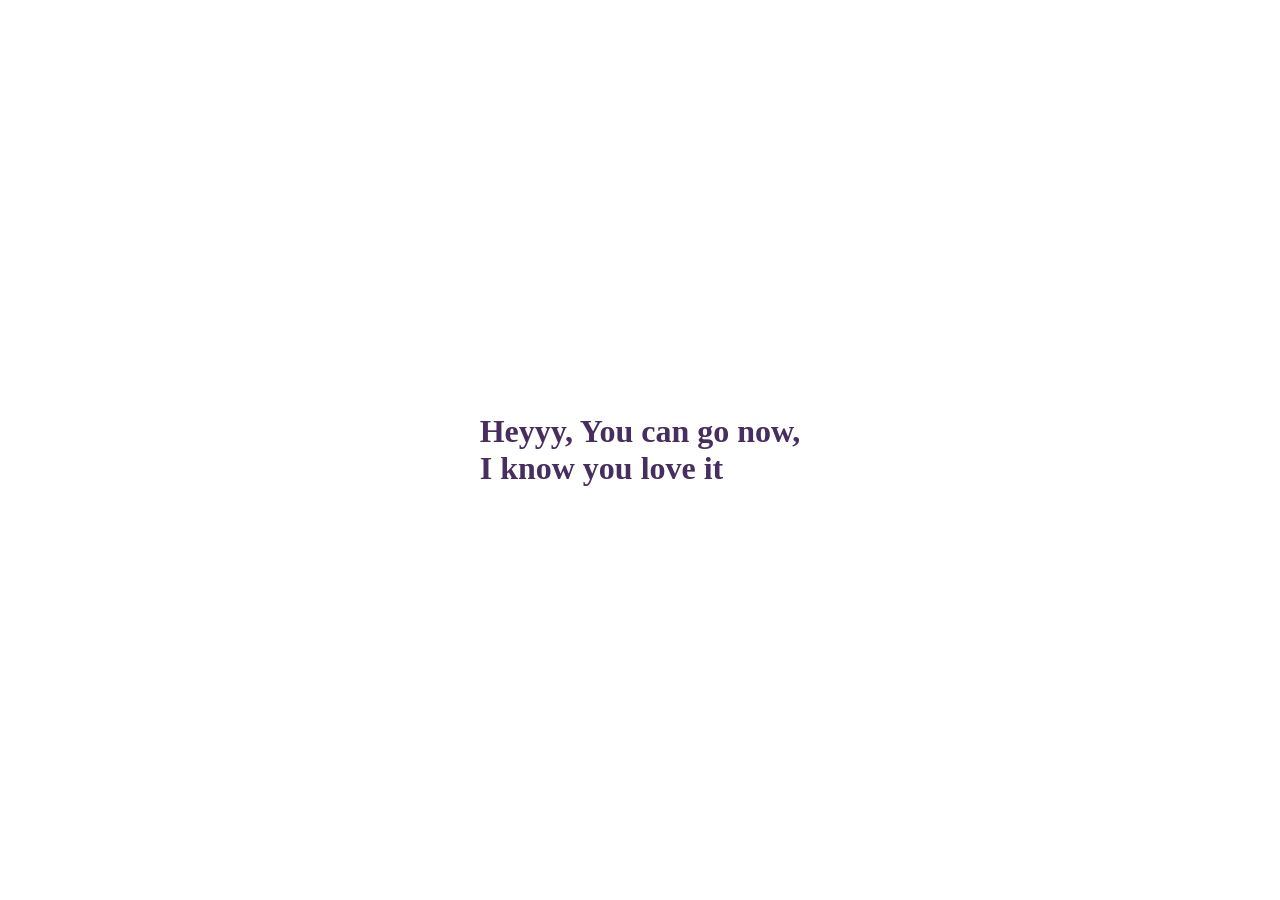
<file: anthony.html>
<!doctype html>
<html lang="en">
  <head>
    <meta charset="UTF-8" />
    <meta name="viewport" content="width=device-width, initial-scale=1.0" />
    <title>Loader</title>
    <link rel="stylesheet" href="css/anthony.css" />
  </head>
  <body>
    <div class="loader-wrapper">
      <div class="loader"></div>
    </div>

    <div class="content">
      
      <h1>Heyyy, You can go now,<br> I know you love it </h1>
    </div>
  </body>
</html>
</file>
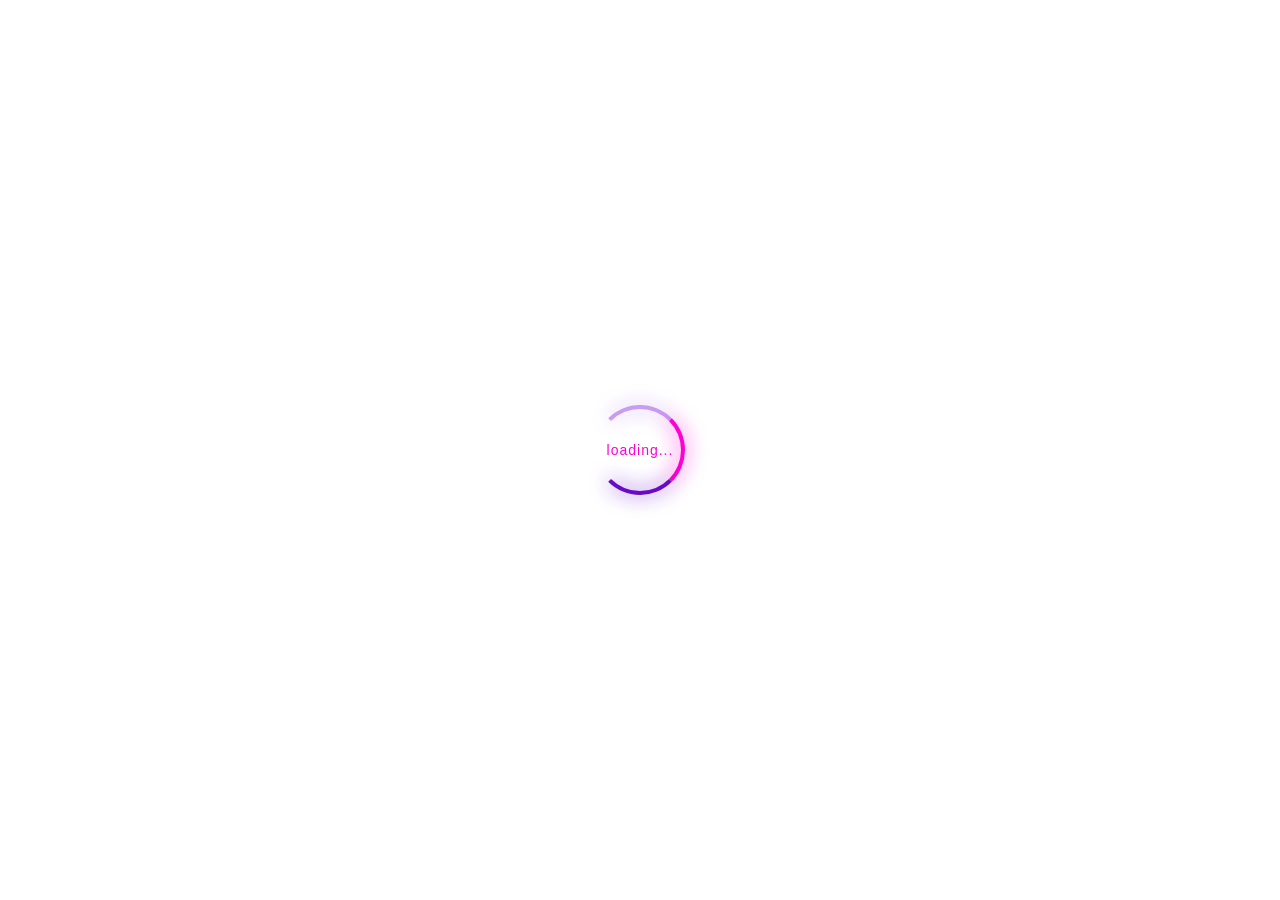
<file: arinze.html>
<!DOCTYPE html>
<html lang="en">
<head>
    <meta charset="UTF-8">
    <meta name="viewport" content="width=device-width, initial-scale=1.0">
    <title>Document</title>
</head>
<body>
    <div class="load">
        <div class="stripe stripe1"></div>
        <div class="stripe stripe2"></div>
        <div class="stripe stripe3"></div>
        <p>loading...</p>
    </div>


    <style>
        @import url("/css/config.css");

* {
  margin: 0;
  padding: 0;
  box-sizing: border-box;
}

body {
  height: 100vh;
  display: flex;
  justify-content: center;
  align-items: center;
  background: transparent; 
  font-family: Arial;
}

.load {
  position: relative;
  width: 90px;
  height: 90px;
}

.stripe {
  position: absolute;
  width: 100%;
  height: 100%;
  border-radius: 50%;
  border: 4px solid transparent;
  animation: rotate 4s linear 1 forwards;
}

.stripe1 {
  border-top: 4px solid #c79cf1;
  border-left: 4px solid transparent;
  filter: drop-shadow(0 0 10px #c79cf1);
}

.stripe2 {
  border-right: 4px solid #ff00d4;
  border-bottom: 4px solid transparent;
  animation-direction: reverse;
  filter: drop-shadow(0 0 10px #ff00d4);
} 

.stripe3 {
  border-bottom: 4px solid #670bc4;
  border-left: 4px solid transparent;
  animation-duration: 4s;
  filter: drop-shadow(0 0 10px #670bc4);
}

.load p {
  position: absolute;
  width: 100%;
  text-align: center;
  top: 50%;
  transform: translateY(-50%);
  color: #ff00d4;
  font-size: 14px;
  letter-spacing: 1px;
}


@keyframes rotate {
  0% {
    transform: rotate(0deg);
  }
  100% {
    transform: rotate(360deg);
} 
  }



/* @media (max-width: 600px) {
    .load{width: 15vw;}*/
    </style>
</body>
</html>
</file>
<file: assignment/Chigoziem-Otiti/genotype-cal/style.css>
:root {
    --primary-color: #4a90e2;
    --primary-hover: #357abd;
    --bg-color: #f5f7fb;
    --card-bg: #ffffff;
    --text-color: #333333;
    --border-color: #e1e5eb;
}

body {
    font-family: 'Segoe UI', Tahoma, Geneva, Verdana, sans-serif;
    background-color: var(--bg-color);
    color: var(--text-color);
    margin: 0;
    padding: 20px;
    display: flex;
    justify-content: center;
    align-items: center;
    min-height: 100vh;
}

.container {
    background-color: var(--card-bg);
    padding: 30px;
    border-radius: 12px;
    box-shadow: 0 8px 24px rgba(0, 0, 0, 0.05);
    width: 100%;
    max-width: 500px;
}

h1 {
    text-align: center;
    margin-bottom: 24px;
    color: #2c3e50;
    font-size: 1.8rem;
}

.input-group {
    margin-bottom: 20px;
}

label {
    display: block;
    margin-bottom: 8px;
    font-weight: 600;
    font-size: 0.95rem;
}

select {
    width: 100%;
    padding: 12px;
    border: 2px solid var(--border-color);
    border-radius: 8px;
    background-color: #fff;
    font-size: 1rem;
    outline: none;
    transition: border-color 0.2s;
}

select:focus {
    border-color: var(--primary-color);
}

button {
    width: 100%;
    padding: 14px;
    background-color: var(--primary-color);
    color: white;
    border: none;
    border-radius: 8px;
    font-size: 1rem;
    font-weight: bold;
    cursor: pointer;
    transition: background-color 0.2s;
    margin-top: 10px;
}

button:hover {
    background-color: var(--primary-hover);
}

.results-box {
    margin-top: 25px;
    padding-top: 20px;
    border-top: 2px solid var(--border-color);
    display: none;
}

.results-box h2 {
    font-size: 1.3rem;
    margin-bottom: 15px;
    color: #2c3e50;
}

.result-item {
    display: flex;
    justify-content: space-between;
    align-items: center;
    padding: 10px 12px;
    background-color: #f8f9fa;
    border-radius: 6px;
    margin-bottom: 8px;
    border-left: 4px solid var(--primary-color);
}

.result-genotype {
    font-weight: bold;
    font-size: 1.1rem;
}

.result-percentage {
    font-weight: 600;
    color: #27ae60;
}
</file>
<file: assignment/mercy/calculator_ui/css/style.css>
* {
  margin: 0;
  padding: 0;
  box-sizing: border-box;
}

body {
  min-height: 100vh;
  background: #1a2a35;
  display: flex;
  justify-content: center;
  align-items: center;
  font-family: sans-serif;
}


.calculator {
  width: 900px;
  background-color: rgb(96, 87, 91);
  border-radius: 6px;
  overflow: hidden;
  box-shadow: 0 20px 60px rgba(0, 0, 0, 0.7);
}


.title-bar {
  padding: 6px 16px;
}

.app-title {
  color: rgba(255, 255, 255, 0.75);
  font-size: 12px;
  font-weight: 400;
}


.header {
  display: flex;
  align-items: center;
  padding: 6px 20px 0 20px;
}

.menu-icon {
  color: rgba(255, 255, 255, 0.85);
  font-size: 18px;
  cursor: pointer;
  padding: 6px 8px;
  border-radius: 4px;
  margin-right: 12px;
  transition: background 0.15s;
}

.menu-icon:hover {
  background: rgba(255, 255, 255, 0.10);
}

.mode-title {
  color: #ffffff;
  font-size: 22px;
  font-weight: 300;
}


.display {
  display: flex;
  justify-content: flex-end;
  align-items: flex-end;
  padding: 30px 28px 20px 28px;
  min-height: 110px;
}

.display-number {
  color: #ffffff;
  font-size: 56px;
  font-weight: 200;
  line-height: 1;
}


.mode-btn {
  background: transparent;
  border: none;
  border-bottom: 2px solid transparent;
  color: rgba(255, 255, 255, 0.50);
  font-size: 13px;
  font-family: sans-serif;
  font-weight: 500;
  padding: 6px 18px;
  cursor: pointer;
  transition: background 0.15s, color 0.15s;
}

.mode-btn:hover {
  background: rgba(255, 255, 255, 0.10);
  color: rgba(255, 255, 255, 0.90);
}

.mode-btn.active {
  color: rgba(255, 255, 255, 0.90);
  border-bottom: 2px solid rgba(255, 255, 255, 0.60);
}



.mem-btn {
  background: transparent;
  border: none;
  color: rgba(255, 255, 255, 0.38);
  font-size: 13px;
  font-family: sans-serif;
  font-weight: 400;
  padding: 6px 20px;
  border-radius: 3px;
  cursor: pointer;
  transition: background 0.15s, color 0.15s;
}

.mem-btn:hover {
  background: rgba(255, 255, 255, 0.08);
  color: rgba(255, 255, 255, 0.80);
}

.btn-grid {
  border-top: 1px solid rgba(255, 255, 255, 0.08);
}


.btn-row {
  display: flex;
  justify-content: stretch;
  align-items: stretch;
}


.btn {
  flex: 1;
  height: 78px;
  background: transparent;
  border: 1px solid rgba(255, 255, 255, 0.06);
  color: #ffffff;
  font-size: 15px;
  font-family: sans-serif;
  font-weight: 400;
  cursor: pointer;
  display: flex;
  justify-content: center;
  align-items: center;
  transition: background 0.12s, color 0.12s;
}

.btn sup {
  font-size: 9px;
  vertical-align: super;
  margin-left: 1px;
}

.btn.sci {
  background: rgba(255, 255, 255, 0.04);
  color: rgba(255, 255, 255, 0.78);
  font-size: 14px;
}

.btn.sci:hover {
  background: rgba(255, 255, 255, 0.13);
  color: #ffffff;
}


.btn.num {
  background: rgba(0, 0, 0, 0.55);
  color: #ffffff;
  font-size: 20px;
  font-weight: 300;
}

.btn.num:hover {
  background: rgba(70, 70, 70, 0.80);
}

.btn.op {
  background: rgba(255, 255, 255, 0.06);
  color: rgba(255, 255, 255, 0.85);
  font-size: 16px;
}

.btn.op:hover {
  background: rgba(255, 255, 255, 0.16);
  color: #ffffff;
}


.btn.op.oper {
  font-size: 22px;
  font-weight: 300;
  background: rgba(255, 255, 255, 0.07);
}

.btn.op.oper:hover {
  background: rgba(255, 255, 255, 0.18);
}


.btn.op.del {
  font-size: 20px;
}


.btn.op.equals {
  background: rgba(0, 100, 180, 0.55);
  font-size: 22px;
  font-weight: 300;
}

.btn.op.equals:hover {
  background: rgba(0, 120, 212, 0.85);
}

.btn:active {
  background: rgba(255, 255, 255, 0.25) transform: scale(0.96);
  transition: transform 0.05s;
}

.btn.op.equals:active {
  background: rgba(0, 120, 212, 1)
}
</file>
<file: assignment/Treasure-Audu/StateTour2/css/style.css>
* {
            box-sizing: border-box;
            margin: 0;
            padding: 0;
        }
        body {
            overflow: hidden;
        }

        #container {
            width: 100%;
        }

        #map {
            background-image: url("../images/Download\ Doodle\ Map\ of\ Nigeria\ With\ States\ for\ free\ \(1\).jpg");
            width: 700px;
            height: 700px;
            background-size: cover;
            margin: auto 0px;
            font-size: 12px;
        }
        .inline {
            display: inline-block;
        }
        #charts {
            width: 48%;
            height: 700px;
            margin: auto 0px;
            font-size: 12px;            position: absolute;
            padding: 20px 10px;        }

        #map a {
            text-decoration: none;
            color: black;
        }

        #sokoto {
            position: absolute;
            margin: 150px 0px 0px 190px;
        }

        #zamfara {
            position: absolute;
            margin: 210px 0px 0px 219px;
        }

        #katsina {
            position: absolute;
            margin: 180px 0px 0px 287px;
        }

        #kano {
            position: absolute;
            margin: 220px 0px 0px 330px;
        }

        #jigawa {
            position: absolute;
            margin: 200px 0px 0px 375px;
        }

        #yobe {
            position: absolute;
            margin: 200px 0px 0px 465px;
        }

        #borno {
            position: absolute;
            margin: 200px 0px 0px 538px;
        }

        #kebbi {
            position: absolute;
            margin: 200px 0px 0px 138px;
        }

        #niger {
            position: absolute;
            margin: 310px 0px 0px 210px;
        }

        #kaduna {
            position: absolute;
            margin: 289px 0px 0px 299px;
        }

        #bauchi {
            position: absolute;
            margin: 280px 0px 0px 380px;
        }

        #gombe {
            position: absolute;
            margin: 280px 0px 0px 445px;
        }

        #adamawa {
            position: absolute;
            margin: 320px 0px 0px 491px;
        }

        #kwara {
            position: absolute;
            margin: 350px 0px 0px 165px;
        }

        #abuja {
            position: absolute;
            margin: 350px 0px 0px 270px;
        }

        #plateau {
            position: absolute;
            margin: 340px 0px 0px 378px;
        }

        #taraba {
            position: absolute;
            margin: 390px 0px 0px 420px;
        }

        #oyo {
            position: absolute;
            margin: 385px 0px 0px 120px;
        }

        #osun {
            position: absolute;
            margin: 410px 0px 0px 158px;
        }

        #ekiti {
            position: absolute;
            margin: 406px 0px 0px 190px;
        }

        #ondo {
            position: absolute;
            margin: 433px 0px 0px 188px;
        }

        #edo {
            position: absolute;
            margin: 454px 0px 0px 220px;
        }

        #kogi {
            position: absolute;
            margin: 410px 0px 0px 260px;
        }

        #nasarawa {
            position: absolute;
            margin: 366px 0px 0px 306px;
        }

        #benue {
            position: absolute;
            margin: 420px 0px 0px 339px;
        }

        #delta {
            position: absolute;
            margin: 500px 0px 0px 220px;
        }

        #bayelsa {
            position: absolute;
            margin: 530px 0px 0px 213px;
        }

        #rivers {
            position: absolute;
            margin: 525px 0px 0px 254px;
        }

        #anambra {
            position: absolute;
            margin: 469px 0px 0px 270px;
        }

        #enugu {
            position: absolute;
            margin: 460px 0px 0px 290px;
        }

        #ebonyi {
            position: absolute;
            margin: 465px 0px 0px 320px;
        }

        #cross-river {
            position: absolute;
            margin: 490px 0px 0px 327px;
        }

        #imo {
            position: absolute;
            margin: 500px 0px 0px 270px;
        }

        #akwaibom {
            position: absolute;
            margin: 520px 0px 0px 300px;
        }

        #abia {
            position: absolute;
            margin: 497px 0px 0px 298px;
        }

        #xtra-info {
            position: absolute;
            margin: 300px 0px 0px 590px;
            background-color: rgb(248, 222, 174);
            color: blue;
            font-size: 16px;
            padding: 10px;
            border-radius: 5px;
        }

        #box {
            width: 90%;
            border: 1px solid black;
            height: 500px;
            margin: auto;
            padding: 10px;
            font-size: 14px;
            overflow-y: scroll;
        }
        .bar span {
            color: yellow;
            background-color: blue;
        }
        .bar {
            background-color: blue;
            padding: 10px;
            color: white;
            margin-bottom: 5px;
        }
</file>
<file: assignment/Uwaje Onyeka/Calculator/style.css>
* {
    box-sizing: border-box;
    margin: 0;
    padding: 0;
}

.container {
    display: flex;
    justify-content: center;
}

.calculator {
    background-color: aqua;
    width: 700px;
    border-radius: 10px;
    padding: 5px
}

.fline {
    width: 100%;
    height: 150px;
    padding: 5px;
    margin-top: 10px;
}

#result {
    width: 100%;
    height: 100%;
    background-color: black;
    border-radius: 10px;
    display: flex;
    justify-content: end;
    color: white
}

#result p {
    font-size: 100px;
}

.s-line {
    width: 100%;
    display: flex;
    flex-direction: column;
    gap: 10px
}

.lines {
    display: flex;
    height: 80px;
    justify-content: space-around;
}

.box {
    width: 20%;
    height: 100%;
    background-color: brown;
    font-size: 50px;
    display: flex;
    justify-content: center;
    align-items: center;
}
</file>
<file: assignment/Uwaje Onyeka/countdown/style.css>
* {
    box-sizing: border-box;
    margin: 0;
    padding: 0;
}

.container {
    width: 100vw;
    height: 100vh;
    display: flex;
    justify-content: center;
    justify-content: space-around;
    align-items: center;
}

.box {
    display: flex;
    flex-direction: column;
    background-color: darkcyan;
    padding: 10px;
    border-radius: 10px;
}
</file>
<file: assignment/Uwaje Onyeka/Genotype/style.css>
* {
    box-sizing: border-box;
    margin: 0;
    padding: 0;
}

.container {
    height: 100vh;
    width: 100vw;
    background-color: antiquewhite;
    display: flex;
    justify-content: center;
    align-items: center;
}

.calculator {
    background-color: darkcyan;
    display: flex;
    justify-content: center;
    align-items: center;
    flex-direction: column;
}

.calc {
    width: 500px;
    display: flex;
    justify-content: space-around;
    background-color: #FA8072;
    padding: 5px;
}

.box {
    display: flex;
    padding: 5px;
    flex-direction: column;
    background-color: darkcyan;
    justify-content: center;
    align-items: center;
    gap: 10px
}

.box button {
    width: 60%
}

.compatability {
    background-color: #FA8072;
    margin-bottom: 20px;
    gap: 20px;
    width: 400px;
    height: 150px;
    margin-top: 20px;
    display: flex;
    flex-direction: column;
    justify-content: center;
    align-items: center;
}

.compatability button {
    background-color: darkcyan;
}

#compatabilityTest {
    text-align: center;
    border-radius: 10px;
    height: 20%;
    width: 80%;
    background-color: darkcyan;
    color: white
}
</file>
<file: assignment/Uwaje Onyeka/Map/style.css>
* {
    box-sizing: border-box;
    margin: 0;
    padding: 0;
    overflow-x: hidden;
}

.container {
    width: 100vw;
    padding: 5px;
    display: flex;
    align-items: center;
    flex-direction: column;
}

#nigimg {
    width: 1000px;
}

#resultField {
    height: 200px;
    width: 500px;
    background-color: cyan;
    border-radius: 20px;
    padding: 5px
}

#textField {
    width: 500px;
    height: 30px
}

.field {
    width: 100px;
    height: 30px
}

.brightColor {
    color: black
}

#abiaPop {
    margin-top: -100px;
    margin-left: -195px;
}

#adamawaPop {
    margin-left: 500px;
    margin-top: -300px;
}

#akwaIbomPop {
    margin-top: 300px;
    margin-left: -200px;
}

#anambraPop {
    margin-left: -320px;
    margin-top: -100px;
}

#bauchiPop {
    margin-top: -400px;
    margin-left: 100px;
}

#bayelsaPop {
    margin-top: 450px;
    margin-left: -450px;
}

#benuePop {
    margin-top: -200px;
    margin-left: 10px;
}

#bornoPop {
    margin-top: -400px;
    margin-left: 600px;
}

#crossRiverPop {
    margin-top: 500px;
    margin-left: -50px;
}

#deltaPop {
    margin-left: -500px;
    margin-top: -50px;
}

#ebonyiPop {
    margin-top: -40px;
    margin-left: -100px;
}

#edoPop {
    margin-top: -100px;
    margin-left: -400px;
}

#ekitiPop {
    margin-top: -60px;
    margin-left: -530px;
}

#enuguPop {
    margin-top: 100px;
    margin-left: -220px;
}

#gombePop {
    margin-top: -350px;
    margin-left: 359px;
}

#imoPop {
    margin-top: 380px;
    margin-left: -285px;
}

#jigawaPop {
    margin-top: -600px;
    margin-left: 40px;
}

#kadunaPop {
    margin-top: 200px;
    margin-left: -150px;
}

#kanoPop {
    margin-top: -200px;
    margin-left: -10px;
}

#katsinaPop {
    margin-left: -200px;
}

#kebbiPop {
    margin-left: -700px;
}

#kogiPop {
    margin-top: 330px;
    margin-left: -220px;
}

#kwaraPop {
    margin-top: -100px;
    margin-left: -580px;
}

#lagosPop {
    margin-top: 120px;
    margin-left: -780px;
}

#nasarawaPop {
    margin-top: -190px;
    margin-left: -50px;
}

#nigerPop {
    margin-top: -80px;
    margin-left: -400px;
}

#ogunPop {
    margin-top: 190px;
    margin-left: -720px;
}

#ondoPop {
    margin-top: 5px;
    margin-left: -605px;
}

#osunPop {
    margin-top: -70px;
    margin-left: -672px;
}

#oyoPop {
    margin-top: -50px;
    margin-left: -800px;
}

#plateauPop {
    margin-top: -100px;
    margin-left: 130px;
}

#riversPop {
    margin-top: 290px;
    margin-left: -300px;
}

#sokotoPop {
    margin-top: -650px;
    margin-left: -550px;
}

#tarabaPop {
    margin-top: 400px;
    margin-left: 250px;
}

#yobePop {
    margin-top: -430px;
    margin-left: 330px;
}

#zamfaraPop {
    margin-left: -320px;
}

#fctPop {
    margin-top: 280px;
    margin-left: -280px;
}

#writeField {
    margin-top: 400px;
}
</file>
<file: css/anthony.css>
@import url('config.css');

body {
  display: flex;
  justify-content: center;
  align-items: center;
  height: 100vh;
  margin: 0;
}

h1 {
  color: var(--primary-color);
  font-family: var(--primary-font);
}
.loader-wrapper {
  position: fixed;
  top: 0;
  left: 0;
  width: 100%;
  height: 100%;
  background: white;
  
  display: flex;
  justify-content: center;
  align-items: center;

  z-index: 9999;

  animation: fadeOut 1s ease 4s forwards;
}

.loader {
  width: 30px;
  height: 30px;
  border: 6px solid #ccc;
  border-top: 6px solid #3498db;
  border-radius: 50%;
  animation: spin 1s linear 4;
}


@keyframes spin {
  to {
    transform: rotate(360deg);
  }
}


@keyframes fadeOut {
  to {
    opacity: 0;
    visibility: hidden;
  }
}
</file>
